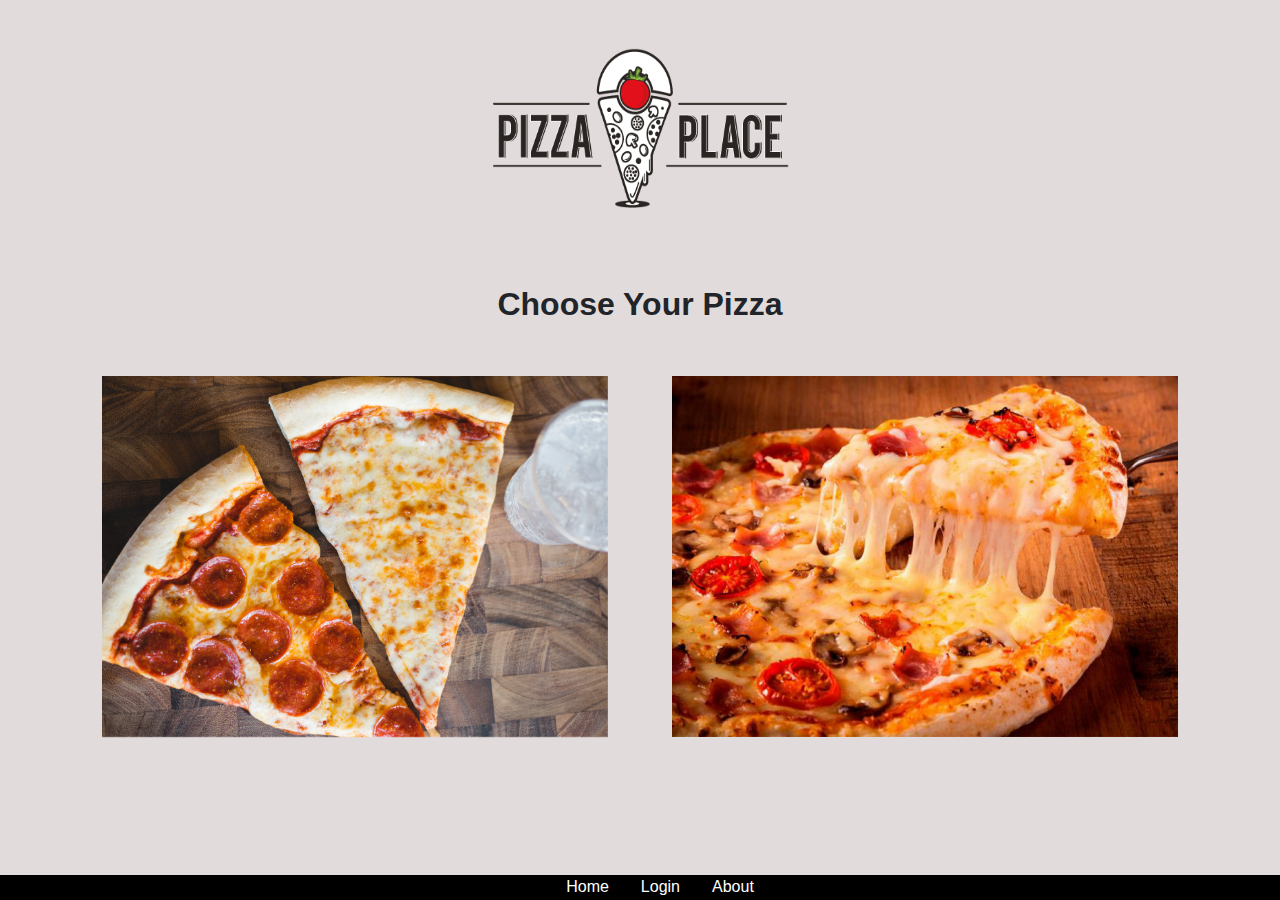
<file: PizzaWebsite/index.html>
<!DOCTYPE html>
<html lang="en" dir="ltr">                    <!--  -->
  <head>
    <meta charset="utf-8">
    <meta name="viewport" content="width=device-width, initial-scale=1, shrink-to-fit=no">
    <title>My Website</title>
    <link rel="stylesheet" href="https://stackpath.bootstrapcdn.com/bootstrap/4.3.1/css/bootstrap.min.css" integrity="sha384-ggOyR0iXCbMQv3Xipma34MD+dH/1fQ784/j6cY/iJTQUOhcWr7x9JvoRxT2MZw1T" crossorigin="anonymous">
    <link rel="stylesheet" type="text/css" href="style.css">
  </head>
  <body style="font-family: "poppins" , sans-serif;">

    <div class="logo">
      <img src="Pictures/logo pizza.png" alt="pizza place logo" class="logo_img"/>
    </div>
    <br>

    <div class="container d-flex justify-content-center">
      <div class="row">

        <div class="col-12 buffer">Choose Your Pizza</div>

        <div class="col-12 col-lg link_login">
          <a href="https://mailchi.mp/679c7be17fc1/stratup-page" class="image">
            <img src="Pictures/pizza2.jpg" alt="pizza" class="sizing"/>
          </a>
          <div class="middle_img">
            <div class="middle_text">BUILD</div>
          </div>
        </div>
        <div class="col-12 col-lg link_login">
          <a href="https://mailchi.mp/679c7be17fc1/stratup-page" class="image">
            <img src="Pictures/pizza3.jpeg" alt="pizza" class="sizing"/>
          </a>
          <div class="middle_img">
            <div class="middle_text">MENU</div>
          </div>
        </div>
      </div>
    </div>



  <div class="end_text">
    <div class="end_navbar">
      <ul class="end_ul">
        <a href="index.html"><li>Home</li></a>
        <a href="login.html"><li>Login</li></a>
        <a href="https://mailchi.mp/679c7be17fc1/stratup-page"><li>About</li></a>
      </ul>
    </div>
  </div>

  <script type="text/javascript" src="script.js"> </script>

  </body>

</html>
</file>
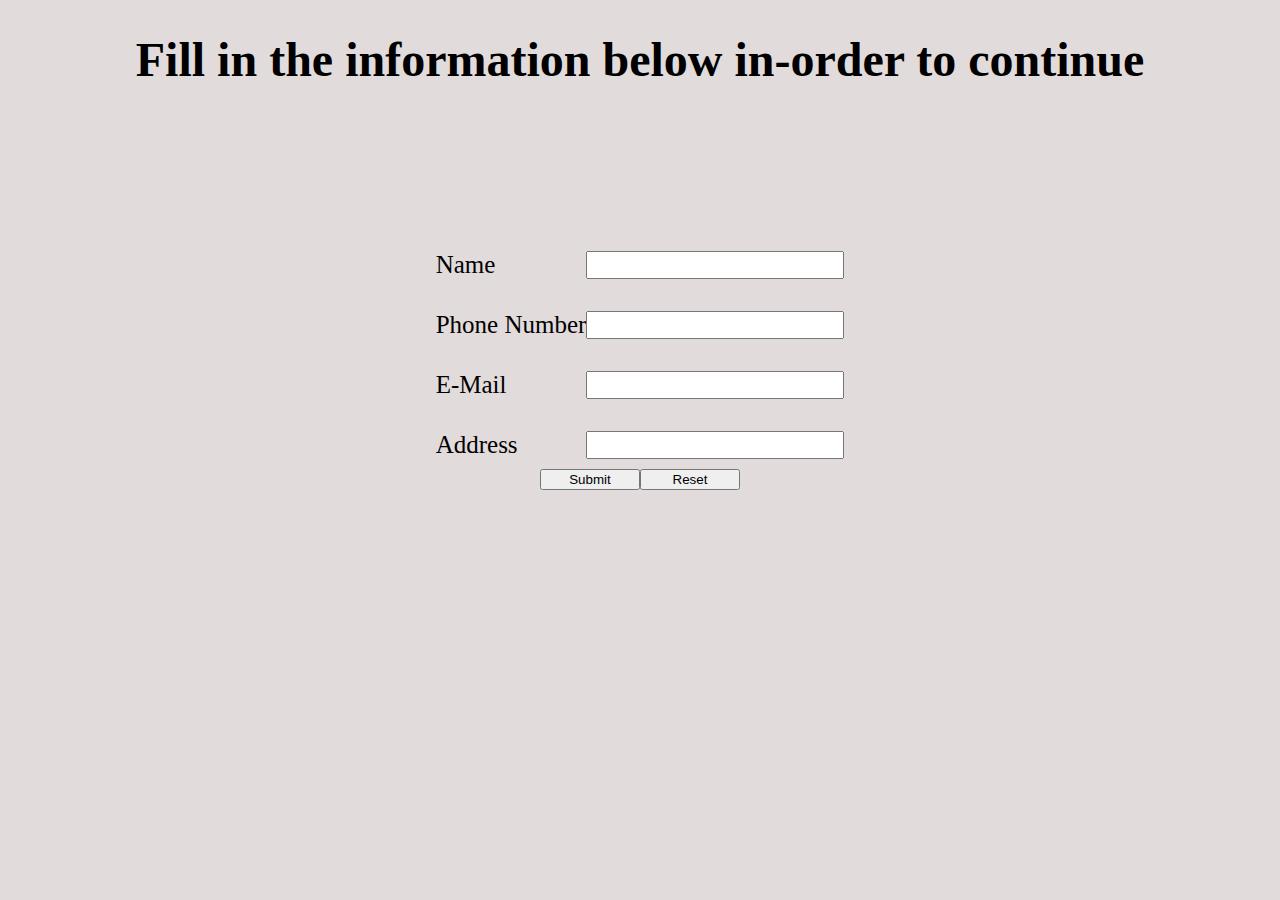
<file: PizzaWebsite/login.html>
<!DOCTYPE html>
<html lang="en" dir="ltr">
  <head>
    <meta charset="utf-8">
    <link rel="stylesheet" href="style_login.css">
    <title>Login</title>
  </head>
  <body>
    <h1 class="header">Fill in the information below in-order to continue</h1>

    <div class="form">
      <form class="order_info" action="" method="get">
        <div class="input">Name <input type="text" name="name" value="" required></div>
        <div class="input">Phone Number <input type="phone_number" name="number" minlength="10" required></div>
        <div class="input">E-Mail <input type="email" name="email" value=""></div>
        <div class="input">Address <input type="text" name="address" value="" required></div>
        <div class="input_2"><input type="submit" name="submit" value="Submit">
                           <input type="reset" name="reset" value="Reset"></div>
      </form>
    </div>

  </body>
</html>
</file>
<file: PizzaWebsite/style.css>
html {
  position:relative;
  min-height: 100%;
}


body {
  width: 100%;
  height: 100%;
  background-color: #e2dbdb;
  margin: 0;
  padding: 0;
}

.logo {
  display: flex;
  justify-content: center;
}

 .logo_img {
  width: 20rem;
  height: 16rem;
 }

 .buffer {
   height: 5rem;
   text-align: center;
   font-weight: bold;
   font-size: 2rem;
 }

.container {
  margin-bottom: 50px;
}

.col {
  padding: 10px 55px;
}

.col-lg {
  padding: 1rem 2rem;
}

.sizing {
  width: 100%;
  height: 100%;
}

 .link_login {   /* container */
  position: relative;
  width: 50%;
}

.image{   /* image */
  opacity: 1;
  display: block;
  width: 100%;
  height: 100%;
  transition: .8s ease;
  backface-visibility: hidden;
}

.middle_img {  /*middle */
  opacity: 0;
  position: absolute;
  top: 50%;
  left: 50%;
  transform: translate(-50%, -50%);
  -ms-transform: translate(-50%, -50%);
  text-align: center;
 }

.link_login:hover .image {
  opacity: 0.4;
}

.link_login:hover .middle_img {
  transition: .8s ease;
  opacity: 1;
}

.middle_text {
  color: black;
  font-size: 4rem;
  font-weight: bold;
  padding: 16px 32px;
}

.end_text {
  position: absolute;
  bottom: 0;
  left: 0;
  right: 0;
  height: 25px;
  background-color: black;
  text-align: center;
}

.end_ul {
  display: flex;
  justify-content: center;
  flex-flow: row nowrap;
  list-style-type: none;
  margin-bottom: 0;
}

ul.end_ul > a {
    margin-left: 1rem;
    margin-right: 1rem;
    text-decoration: none;
    color: white;
}
</file>
<file: PizzaWebsite/style_login.css>
html {
  position:relative;
  min-height: 100%;
}

body {
  width: 100%;
  height: 100%;
  background-color: #e2dbdb;
  margin: 0;
  padding: 0;
}

h1.header {
  text-align: center;
  font-size: 3rem;
}

div.form {
display: flex;
justify-content: center;

}

div.form > form.order_info{
margin-top: 100px;

}

div.form > form.order_info > div.input > input {
display: flex;
flex-direction:column;
width: 250px;
}

div.form > form.order_info > div.input_2 > input {
  width: 100px;
  margin-top: 10px;
}

div.input {
  display: flex;
  justify-content: space-between;
  font-size: 25px;
  padding-top: 2rem;
}

div.input_2 {
  display: flex;
  justify-content: center;

}
</file>
